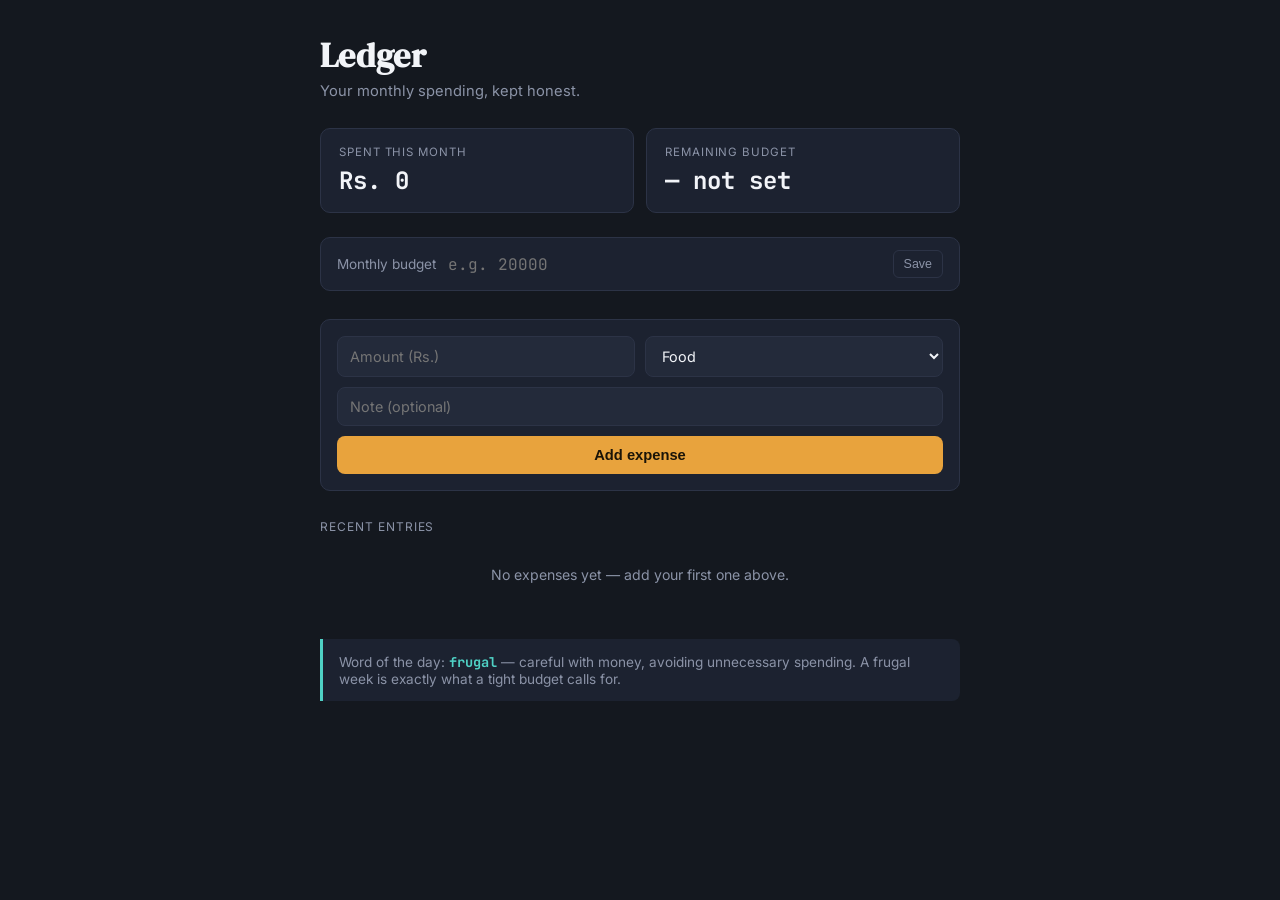
<file: expense-tracker.html>
<!DOCTYPE html>
<html lang="en">
<head>
<meta charset="UTF-8">
<meta name="viewport" content="width=device-width, initial-scale=1.0">
<title>Ledger — Expense Tracker</title>
<link rel="preconnect" href="https://fonts.googleapis.com">
<link href="https://fonts.googleapis.com/css2?family=DM+Serif+Display&family=Inter:wght@400;500;600;700&family=JetBrains+Mono:wght@400;500;700&display=swap" rel="stylesheet">
<style>
  :root{
    --bg: #14181f;
    --card: #1c2230;
    --card-hi: #232a3a;
    --line: #2c3346;
    --gold: #e8a33d;
    --teal: #4fd1c5;
    --red: #e8664f;
    --text: #f2f4f8;
    --muted: #8b93a7;
  }
  *{box-sizing:border-box;}
  body{
    margin:0;
    background:var(--bg);
    color:var(--text);
    font-family:'Inter',sans-serif;
    min-height:100vh;
    padding:32px 16px 80px;
  }
  .wrap{max-width:640px;margin:0 auto;}
  header{margin-bottom:28px;}
  header h1{
    font-family:'DM Serif Display',serif;
    font-size:2.1rem;
    margin:0 0 4px;
    letter-spacing:0.3px;
  }
  header p{color:var(--muted);margin:0;font-size:0.92rem;}

  .cards{display:grid;grid-template-columns:1fr 1fr;gap:12px;margin-bottom:24px;}
  .card{
    background:var(--card);
    border:1px solid var(--line);
    border-radius:10px;
    padding:16px 18px;
  }
  .card .label{font-size:0.72rem;color:var(--muted);text-transform:uppercase;letter-spacing:0.08em;margin-bottom:6px;}
  .card .value{font-family:'JetBrains Mono',monospace;font-size:1.5rem;font-weight:700;}
  .card.over .value{color:var(--red);}
  .card.under .value{color:var(--teal);}

  .budget-row{
    display:flex;gap:10px;align-items:center;margin-bottom:24px;
    background:var(--card);border:1px solid var(--line);border-radius:10px;padding:12px 16px;
  }
  .budget-row label{font-size:0.85rem;color:var(--muted);white-space:nowrap;}
  .budget-row input{
    flex:1;background:transparent;border:none;color:var(--gold);
    font-family:'JetBrains Mono',monospace;font-size:1rem;outline:none;
  }
  .budget-row button{
    background:none;border:1px solid var(--line);color:var(--muted);
    padding:6px 10px;border-radius:6px;font-size:0.78rem;cursor:pointer;
  }
  .budget-row button:hover{border-color:var(--gold);color:var(--gold);}

  .bars{margin-bottom:28px;}
  .bar-row{margin-bottom:10px;}
  .bar-top{display:flex;justify-content:space-between;font-size:0.82rem;margin-bottom:4px;color:var(--muted);}
  .bar-top span.amt{font-family:'JetBrains Mono',monospace;color:var(--text);}
  .bar-track{height:6px;background:var(--line);border-radius:4px;overflow:hidden;}
  .bar-fill{height:100%;background:var(--gold);border-radius:4px;}

  form.add{
    display:grid;
    grid-template-columns: 1fr 1fr;
    gap:10px;
    background:var(--card);
    border:1px solid var(--line);
    border-radius:10px;
    padding:16px;
    margin-bottom:28px;
  }
  form.add input, form.add select{
    background:var(--card-hi);
    border:1px solid var(--line);
    color:var(--text);
    padding:10px 12px;
    border-radius:8px;
    font-family:'Inter',sans-serif;
    font-size:0.9rem;
    outline:none;
  }
  form.add input:focus, form.add select:focus{border-color:var(--gold);}
  form.add input[type="text"]{grid-column:1/3;}
  form.add button{
    grid-column:1/3;
    background:var(--gold);
    color:#1a1408;
    border:none;
    padding:11px;
    border-radius:8px;
    font-weight:700;
    cursor:pointer;
    font-size:0.92rem;
  }
  form.add button:hover{filter:brightness(1.08);}

  .section-title{
    font-size:0.75rem;color:var(--muted);text-transform:uppercase;
    letter-spacing:0.08em;margin:0 0 12px;
  }

  .entry{
    display:flex;align-items:baseline;gap:8px;
    padding:10px 2px;border-bottom:1px dashed var(--line);
  }
  .entry .cat{
    font-size:0.72rem;color:var(--gold);background:rgba(232,163,61,0.12);
    padding:2px 8px;border-radius:20px;white-space:nowrap;
  }
  .entry .note{flex:0 1 auto;font-size:0.9rem;color:var(--text);}
  .entry .leader{flex:1;border-bottom:1px dotted var(--line);position:relative;top:-3px;min-width:8px;}
  .entry .date{font-size:0.72rem;color:var(--muted);white-space:nowrap;}
  .entry .amt{font-family:'JetBrains Mono',monospace;font-weight:600;white-space:nowrap;}
  .entry .del{
    background:none;border:none;color:var(--muted);cursor:pointer;font-size:0.9rem;
    padding:0 0 0 6px;
  }
  .entry .del:hover{color:var(--red);}

  .empty{color:var(--muted);font-size:0.88rem;padding:20px 0;text-align:center;}

  .vocab{
    margin-top:36px;padding:14px 16px;border-left:3px solid var(--teal);
    background:var(--card);border-radius:0 8px 8px 0;font-size:0.85rem;color:var(--muted);
  }
  .vocab b{color:var(--teal);font-family:'JetBrains Mono',monospace;}

  @media (max-width:420px){
    .cards{grid-template-columns:1fr;}
  }
</style>
</head>
<body>
<div class="wrap">
  <header>
    <h1>Ledger</h1>
    <p>Your monthly spending, kept honest.</p>
  </header>

  <div class="cards">
    <div class="card">
      <div class="label">Spent this month</div>
      <div class="value" id="totalSpent">Rs. 0</div>
    </div>
    <div class="card" id="remainingCard">
      <div class="label">Remaining budget</div>
      <div class="value" id="remaining">Rs. 0</div>
    </div>
  </div>

  <div class="budget-row">
    <label for="budgetInput">Monthly budget</label>
    <input id="budgetInput" type="number" placeholder="e.g. 20000" min="0">
    <button id="saveBudget">Save</button>
  </div>

  <div class="bars" id="categoryBars"></div>

  <form class="add" id="addForm">
    <input type="number" id="amount" placeholder="Amount (Rs.)" min="0" step="0.01" required>
    <select id="category">
      <option>Food</option>
      <option>Rent</option>
      <option>Transport</option>
      <option>Groceries</option>
      <option>Utilities</option>
      <option>Health</option>
      <option>Entertainment</option>
      <option>Other</option>
    </select>
    <input type="text" id="note" placeholder="Note (optional)">
    <button type="submit">Add expense</button>
  </form>

  <div class="section-title">Recent entries</div>
  <div id="entryList"></div>

  <div class="vocab">
    Word of the day: <b>frugal</b> — careful with money, avoiding unnecessary spending. A frugal week is exactly what a tight budget calls for.
  </div>
</div>

<script>
const STORAGE_KEY = 'expenses:list';
const BUDGET_KEY = 'expenses:budget';
let expenses = [];
let budget = 0;

function currentMonthKey(d = new Date()){
  return d.getFullYear() + '-' + String(d.getMonth()+1).padStart(2,'0');
}

function fmt(n){
  return 'Rs. ' + Number(n).toLocaleString('en-IN', {maximumFractionDigits: 2});
}

async function loadData(){
  try{
    const raw = localStorage.getItem(STORAGE_KEY);
    expenses = raw ? JSON.parse(raw) : [];
  }catch(e){ expenses = []; }
  try{
    const raw = localStorage.getItem(BUDGET_KEY);
    budget = raw ? JSON.parse(raw) : 0;
  }catch(e){ budget = 0; }
  document.getElementById('budgetInput').value = budget || '';
  render();
}

async function saveExpenses(){
  try{ localStorage.setItem(STORAGE_KEY, JSON.stringify(expenses)); }
  catch(e){ console.error('Could not save expenses', e); }
}

async function saveBudget(){
  try{ localStorage.setItem(BUDGET_KEY, JSON.stringify(budget)); }
  catch(e){ console.error('Could not save budget', e); }
}

function monthExpenses(){
  const mk = currentMonthKey();
  return expenses.filter(e => e.date.startsWith(mk));
}

function render(){
  const monthly = monthExpenses();
  const total = monthly.reduce((s,e) => s + Number(e.amount), 0);
  document.getElementById('totalSpent').textContent = fmt(total);

  const remainingCard = document.getElementById('remainingCard');
  const remainingEl = document.getElementById('remaining');
  if(budget > 0){
    const remaining = budget - total;
    remainingEl.textContent = fmt(remaining);
    remainingCard.classList.toggle('over', remaining < 0);
    remainingCard.classList.toggle('under', remaining >= 0);
  } else {
    remainingEl.textContent = '— not set';
    remainingCard.classList.remove('over','under');
  }

  // category bars
  const byCat = {};
  monthly.forEach(e => { byCat[e.category] = (byCat[e.category]||0) + Number(e.amount); });
  const maxCat = Math.max(1, ...Object.values(byCat));
  const barsEl = document.getElementById('categoryBars');
  const cats = Object.entries(byCat).sort((a,b) => b[1]-a[1]);
  if(cats.length === 0){
    barsEl.innerHTML = '';
  } else {
    barsEl.innerHTML = '<div class="section-title">By category</div>' + cats.map(([cat, amt]) => `
      <div class="bar-row">
        <div class="bar-top"><span>${cat}</span><span class="amt">${fmt(amt)}</span></div>
        <div class="bar-track"><div class="bar-fill" style="width:${(amt/maxCat*100).toFixed(0)}%"></div></div>
      </div>
    `).join('');
  }

  // entry list (most recent first, all-time)
  const listEl = document.getElementById('entryList');
  const sorted = [...expenses].sort((a,b) => new Date(b.date) - new Date(a.date));
  if(sorted.length === 0){
    listEl.innerHTML = '<div class="empty">No expenses yet — add your first one above.</div>';
  } else {
    listEl.innerHTML = sorted.map(e => `
      <div class="entry" data-id="${e.id}">
        <span class="cat">${e.category}</span>
        <span class="note">${e.note ? e.note : ''}</span>
        <span class="leader"></span>
        <span class="date">${new Date(e.date).toLocaleDateString('en-IN', {day:'2-digit', month:'short'})}</span>
        <span class="amt">${fmt(e.amount)}</span>
        <button class="del" title="Delete">✕</button>
      </div>
    `).join('');
  }
}

document.getElementById('addForm').addEventListener('submit', async (ev) => {
  ev.preventDefault();
  const amount = document.getElementById('amount').value;
  const category = document.getElementById('category').value;
  const note = document.getElementById('note').value.trim();
  if(!amount || Number(amount) <= 0) return;

  expenses.push({
    id: Date.now().toString(),
    amount: Number(amount),
    category,
    note,
    date: new Date().toISOString()
  });
  await saveExpenses();
  ev.target.reset();
  render();
});

document.getElementById('entryList').addEventListener('click', async (ev) => {
  if(ev.target.classList.contains('del')){
    const id = ev.target.closest('.entry').dataset.id;
    expenses = expenses.filter(e => e.id !== id);
    await saveExpenses();
    render();
  }
});

document.getElementById('saveBudget').addEventListener('click', async () => {
  const val = Number(document.getElementById('budgetInput').value) || 0;
  budget = val;
  await saveBudget();
  render();
});

loadData();
</script>
</body>
</html>
</file>
